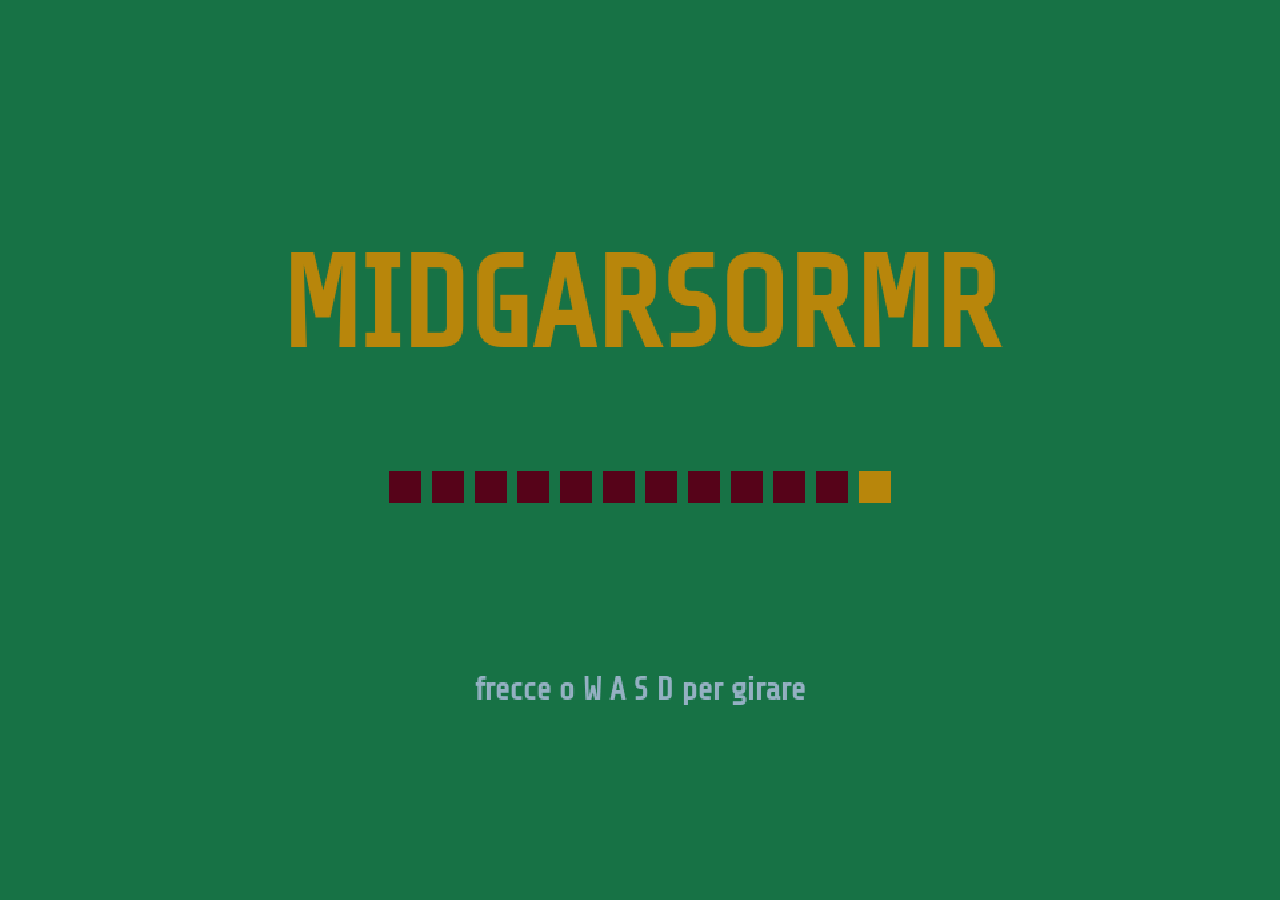
<file: Giochi/Midgarsormr.html>
<!doctype html>
<!--
╔══════════════════════════════════════════════════════════════════╗
║                                                                  ║
║   ███████╗███╗   ██╗ █████╗ ██╗  ██╗███████╗      ▄█▀▀▀▀█▄       ║
║   ██╔════╝████╗  ██║██╔══██╗██║ ██╔╝██╔════╝      ██    ▀▀       ║
║   ███████╗██╔██╗ ██║███████║█████╔╝ █████╗        ▀█▄▄▄▄▄        ║
║   ╚════██║██║╚██╗██║██╔══██║██╔═██╗ ██╔══╝            ▀▀█▄       ║
║   ███████║██║ ╚████║██║  ██║██║  ██╗███████╗      ▄▄    ██       ║
║   ╚══════╝╚═╝  ╚═══╝╚═╝  ╚═╝╚═╝  ╚═╝╚══════╝      ▀█▄▄▄▄█▀ ●     ║
║                                                                  ║
║             Programmazione I, IUDAV  //  Esercizio 2             ║
║                                                                  ║
╚══════════════════════════════════════════════════════════════════╝

  IL GIOCO   Il serpente mangia le sfere e si allunga. Se sbatte, la partita finisce.
  COMANDI    Frecce oppure W A S D per girare. INVIO per iniziare e per rigiocare.

  COME SI LAVORA
    1. Cambia un valore nella sezione "1. IMPOSTAZIONI" qui sotto.
    2. Salva con Ctrl+S (Mac: Cmd+S).
    3. In Chrome premi F5 (Mac: Cmd+R) e guarda cosa è cambiato.

  LE 10 MODIFICHE (cerca "MODIFICA 1" ... "MODIFICA 10")
     1. Il titolo                     TITOLO
     2. Il font del testo             FONT
     3. Il colore del serpente        COLORE_TESTA, COLORE_CORPO
     4. Il colore del cibo            COLORE_CIBO
     5. Il colore dello sfondo        COLORE_SFONDO
     6. La velocità                   VELOCITA
     7. La lunghezza iniziale         LUNGHEZZA_INIZIALE
     8. Quanto cresce a ogni cibo     CRESCITA
     9. I bordi                       MURI_ATTIVI (true muore, false riappare dall'altro lato)
    10. I suoni                       SUONI_ATTIVI, VOLUME, ONDA e le note SUONO_...

  BONUS   ACCELERA, NUMERO_CIBI, il game over quando il serpente si morde (TODO in hitsItself),
          un cibo d'oro che vale di più e sparisce dopo qualche secondo (fatti aiutare da Claude Code).
-->
<html lang="it">
<head>
<meta charset="utf-8">
<meta name="viewport" content="width=device-width, initial-scale=1">
<title>SNAKE</title>
<link rel="preconnect" href="https://fonts.googleapis.com">
<link rel="preconnect" href="https://fonts.gstatic.com" crossorigin>
<link href="https://fonts.googleapis.com/css2?family=Changa+One:ital@0;1&family=Share+Tech&display=swap" rel="stylesheet">
<!--
  FONT DA GOOGLE FONTS (facoltativo, serve internet)
  Scegliete il font su fonts.google.com, copiate il <link> che vi dà e incollatelo qui sotto,
  poi scrivete il nome in FONT, es. FONT = 'Press Start 2P'.
-->

<style>
  html, body { margin: 0; height: 100%; background: #0A0F0A; overflow: hidden; }
  canvas { display: block; width: 100%; height: 100%; object-fit: contain; image-rendering: pixelated; outline: none; cursor: pointer; }
</style>
</head>
<body>
<canvas id="screen" tabindex="0"></canvas>
<script>

// ╔══════════════════════════════════════════════════════════════════╗
// ║                                                                  ║
// ║   ███████╗███╗   ██╗ █████╗ ██╗  ██╗███████╗      ▄█▀▀▀▀█▄       ║
// ║   ██╔════╝████╗  ██║██╔══██╗██║ ██╔╝██╔════╝      ██    ▀▀       ║
// ║   ███████╗██╔██╗ ██║███████║█████╔╝ █████╗        ▀█▄▄▄▄▄        ║
// ║   ╚════██║██║╚██╗██║██╔══██║██╔═██╗ ██╔══╝            ▀▀█▄       ║
// ║   ███████║██║ ╚████║██║  ██║██║  ██╗███████╗      ▄▄    ██       ║
// ║   ╚══════╝╚═╝  ╚═══╝╚═╝  ╚═╝╚═╝  ╚═╝╚══════╝      ▀█▄▄▄▄█▀ ●     ║
// ║                                                                  ║
// ║             Programmazione I, IUDAV  //  Esercizio 2             ║
// ║                                                                  ║
// ╚══════════════════════════════════════════════════════════════════╝

// ╔══════════════════════════════════════════════════════════════════╗
// ║                                                                  ║
// ║   1. IMPOSTAZIONI: QUI POTETE CAMBIARE TUTTO                     ║
// ║   Cambia un valore, salva (Ctrl+S), ricarica Chrome (F5).        ║
// ║                                                                  ║
// ╚══════════════════════════════════════════════════════════════════╝

var TITOLO = 'MIDGARSORMR'            // MODIFICA 1   il titolo (menu e scheda del browser)
//   Anche in ASCII art: generala su https://patorjk.com/software/taag/ e incollala così:
//   var TITOLO = String.raw`
//    ____  _   _    _    _  __ _____
//   / ___|| \ | |  / \  | |/ /| ____|
//   \___ \|  \| | / _ \ | ' / |  _|
//    ___) | |\  |/ ___ \| . \ | |___
//   |____/|_| \_/_/   \_\_|\_\|_____|
//   `

var FONT = 'Share Tech'          // MODIFICA 2   il font dei testi. Senza internet funzionano:
                                //              'monospace' 'Courier New' 'Arial' 'Georgia'
                                //              'Impact' 'Comic Sans MS' 'Trebuchet MS' 'Verdana'

// I COLORI si scrivono in tre modi:
//   2            un numero da 0 a 15: un colore della tavolozza (GREEN qui sotto)
//   '#ff4400'    un colore esadecimale, tra apici
//   'gold'       un nome inglese, tra apici: 'red' 'gold' 'hotpink' 'white' 'orange' ...
var COLORE_TESTA = '#B8860B' 	           // MODIFICA 3   la testa del serpente
var COLORE_CORPO = '#560319'            // MODIFICA 3   il corpo del serpente
var COLORE_CIBO = '#6700B3'            // MODIFICA 4   il cibo
var COLORE_SFONDO = '#177245'           // MODIFICA 5   lo sfondo
var GREEN = false                //              tavolozza: true = verde del corso, false = colorata (TIC-80)

var VELOCITA = 10                // MODIFICA 6   quante caselle fa il serpente in un secondo
var LUNGHEZZA_INIZIALE = 2      // MODIFICA 7   quanti pezzi ha all'inizio
var CRESCITA = 1                // MODIFICA 8   quanti pezzi si aggiungono a ogni cibo
var MURI_ATTIVI = false         // MODIFICA 9   true = i bordi uccidono, false = riappare dal lato opposto

// I SUONI: le note si scrivono come 'C-5' (do), 'D-5' (re), 'E-5' (mi) ... il numero è l'ottava
var SUONI_ATTIVI = true         // MODIFICA 10  true = suoni accesi, false = spenti
var VOLUME = 0.5                // MODIFICA 10  da 0 (muto) a 1 (massimo)
var ONDA = 'triangle'             // MODIFICA 10  il timbro: 'square' (8 bit), 'triangle', 'sawtooth', 'sine'
var SUONO_START = ['C-5', 'E-5', 'G-5', 'C-6', 'E-6', 'G-6', 'C-7']       // MODIFICA 10  la melodia di inizio partita
var SUONO_CIBO = ['E-5', 'B-5']                               // MODIFICA 10  il cibo: sale di mezzo tono a ogni boccone
var SUONO_GIRA = ['G-3']                               // MODIFICA 10  il tic quando il serpente gira
var SUONO_GAMEOVER = ['G-4', 'E-4', 'C-4', 'G-3']    // MODIFICA 10  la melodia del game over (scende)
var SUONO_RECORD = ['C-5', 'C-5', 'C-5', 'C-5', '---', '---', 'G#4', '---', 'A#4', '---', 'C-5', '---', '---', 'A#4', 'C-5', '---', '---', '---']      // MODIFICA 10  la melodia del nuovo record

// Per i BONUS e per chi vuole provare
var ACCELERA = 0.2                // BONUS  caselle al secondo in più dopo ogni cibo (0 = sempre uguale)
var NUMERO_CIBI = 1            // BONUS  quanti cibi ci sono sullo schermo insieme
var PUNTI_CIBO = 100             //        quanti punti vale un cibo
var DIMENSIONE_CELLA = 8        //        quanti pixel è grande una casella (prova 4, 6, 10, 12)
var COLORE_BORDO = 'white'            //        il bordo del campo
var COLORE_TESTO = 'white'           //        le scritte

// I tasti, con i codici di TIC-80: frecce 58 59 60 61, W 23, A 1, S 19, D 4, invio 50, spazio 48
var TASTI_SU = [58, 23]
var TASTI_GIU = [59, 19]
var TASTI_SINISTRA = [60, 1]
var TASTI_DESTRA = [61, 4]
var TASTI_START = [50, 48]


// ╔══════════════════════════════════════════════════════════════════╗
// ║                                                                  ║
// ║   2. IL GIOCO: LEGGETE, CAMBIATE SOLO SE SAPETE COSA FATE        ║
// ║   Le regole, il disegno e il game loop di Snake.                 ║
// ║                                                                  ║
// ╚══════════════════════════════════════════════════════════════════╝

// ------------------------------------------------------------
// IL CAMPO: una griglia di caselle. In alto resta una riga per titolo e punti.
// ------------------------------------------------------------

var HUD = 7                                                     // pixel in alto per le scritte
var COLONNE = Math.floor(240 / DIMENSIONE_CELLA)                // caselle in orizzontale
var RIGHE = Math.floor((136 - HUD) / DIMENSIONE_CELLA)          // caselle in verticale
var CAMPO_X = Math.floor((240 - COLONNE * DIMENSIONE_CELLA) / 2)           // dove inizia il campo
var CAMPO_Y = HUD + Math.floor((136 - HUD - RIGHE * DIMENSIONE_CELLA) / 2)

// ------------------------------------------------------------
// LE VARIABILI DELLA PARTITA
// Il serpente è una lista di pezzi: snake[0] è la testa, l'ultimo è la coda.
// Ogni pezzo è un oggetto con la sua casella: { x: colonna, y: riga }
// ------------------------------------------------------------

var snake = []
var direction = { x: 1, y: 0 }       // dove va adesso: x = 1 destra, x = -1 sinistra, y = 1 giù, y = -1 su
var nextDirection = { x: 1, y: 0 }   // dove andrà alla prossima mossa (l'ultimo tasto premuto)
var foods = []                       // i cibi sullo schermo
var growLeft = 0                     // quanti pezzi deve ancora aggiungere
var speed = VELOCITA                 // la velocità di questa partita (cresce con ACCELERA)
var moveTimer = 0                   // conta il tempo fino alla prossima mossa
var score = 0
var eaten = 0                        // quanti cibi ha mangiato in questa partita
var bestScore = 300                    // il record della sessione (si azzera chiudendo la pagina)
var gameState = 'menu'               // la macchina a stati: 'menu', 'play', 'gameover'

function isArt() { return TITOLO.indexOf('\n') >= 0 }          // true se il titolo è ASCII art
document.title = isArt() ? 'SNAKE' : TITOLO

function anyKey(list, pressedNow) {  // true se uno dei tasti della lista è premuto
  for (var i = 0; i < list.length; i++) {
    if (pressedNow ? keyp(list[i]) : key(list[i])) return true
  }
  return false
}

// true se la casella x, y è occupata dal serpente
function onSnake(x, y) {
  for (var i = 0; i < snake.length; i++) {
    if (snake[i].x === x && snake[i].y === y) return true
  }
  return false
}

// Mette un cibo in una casella libera scelta a caso
function placeFood(food) {
  for (var tries = 0; tries < 500; tries++) {
    food.x = Math.floor(Math.random() * COLONNE)
    food.y = Math.floor(Math.random() * RIGHE)
    if (!onSnake(food.x, food.y)) return
  }
}

function startGame() {
  snake = []
  var startX = Math.floor(COLONNE / 2), startY = Math.floor(RIGHE / 2)
  for (var i = 0; i < Math.max(1, LUNGHEZZA_INIZIALE); i++) {
    snake.push({ x: (startX - i + COLONNE) % COLONNE, y: startY })   // i pezzi in fila, verso sinistra
  }
  direction = { x: 1, y: 0 }
  nextDirection = { x: 1, y: 0 }
  growLeft = 0
  speed = VELOCITA
  moveTimer = 0
  score = 0
  eaten = 0
  foods = []
  for (var f = 0; f < Math.max(1, NUMERO_CIBI); f++) {
    var food = { x: 0, y: 0 }
    placeFood(food)
    foods.push(food)
  }
  gameState = 'play'
  melody(SUONO_START, ONDA, 6)
}

function gameOver() {
  gameState = 'gameover'
  tone('noise', 'C-3', null, 12, 0.6)                 // il colpo
  melody(SUONO_GAMEOVER, ONDA, 9, 4)                  // la melodia che scende
  if (score > bestScore) {
    if (bestScore > 0 || score > 0) melody(SUONO_RECORD, ONDA, 6, 4 + SUONO_GAMEOVER.length * 9 + 6)   // nuovo record!
    bestScore = score
  }
}

// ------------------------------------------------------------
// LE REGOLE
// ------------------------------------------------------------

// Il serpente mangia? Si guarda se la testa è sopra uno dei cibi.
function eat() {
  var head = snake[0]
  for (var i = 0; i < foods.length; i++) {
    var food = foods[i]
    if (head.x === food.x && head.y === food.y) {
      growLeft = growLeft + CRESCITA      // si allungherà di CRESCITA pezzi
      score = score + PUNTI_CIBO          // i punti salgono
      speed = speed + ACCELERA            // BONUS: un po' più veloce
      eaten++
      placeFood(food)                     // il cibo si sposta in un'altra casella
      var note = noteNumber(SUONO_CIBO) + Math.min(eaten - 1, 24)      // più mangi, più la nota sale
      tone(ONDA, note, note + 12, 5)
      tone(ONDA, note + 7, note + 19, 5, 0.7, 4)
    }
  }
}

// La testa nuova finisce sopra il corpo? (il serpente si morde)
function hitsItself(x, y) {
  // BONUS (TODO): restituisci true se la casella x, y è occupata dal serpente.
  // C'è già una funzione che lo fa: guarda onSnake() qui sopra.
  // Poi la partita finisce da sola: ci pensa moveSnake().
  return false
}

// Una mossa: la testa avanza di una casella, la coda la segue
function moveSnake() {
  // la direzione nuova vale solo se non torna indietro (non ci si può girare su sé stessi)
  var turnsBack = nextDirection.x === -direction.x && nextDirection.y === -direction.y
  if (!turnsBack && (nextDirection.x !== direction.x || nextDirection.y !== direction.y)) {
    direction = nextDirection
    tone(ONDA, SUONO_GIRA, null, 1, 0.15)             // il tic della curva, piano
  }
  var head = snake[0]
  var newX = head.x + direction.x
  var newY = head.y + direction.y

  // fuori dal campo?
  var outside = newX < 0 || newX >= COLONNE || newY < 0 || newY >= RIGHE
  if (outside) {
    if (MURI_ATTIVI) { gameOver(); return }
    // senza muri riappare dal lato opposto: il % è il resto della divisione
    newX = (newX + COLONNE) % COLONNE
    newY = (newY + RIGHE) % RIGHE
  }

  if (hitsItself(newX, newY)) { gameOver(); return }

  snake.unshift({ x: newX, y: newY })        // un pezzo nuovo davanti...
  if (growLeft > 0) growLeft--               // ...e se deve crescere la coda resta dov'è
  else snake.pop()                           // ...altrimenti l'ultimo pezzo sparisce
  eat()
}

function readKeys() {
  if (anyKey(TASTI_SU)) nextDirection = { x: 0, y: -1 }
  if (anyKey(TASTI_GIU)) nextDirection = { x: 0, y: 1 }
  if (anyKey(TASTI_SINISTRA)) nextDirection = { x: -1, y: 0 }
  if (anyKey(TASTI_DESTRA)) nextDirection = { x: 1, y: 0 }
}

// ------------------------------------------------------------
// DISEGNARE: lo schermo si ridisegna da zero a ogni fotogramma
// ------------------------------------------------------------

function drawCell(x, y, color, inset) {
  rect(CAMPO_X + x * DIMENSIONE_CELLA + inset, CAMPO_Y + y * DIMENSIONE_CELLA + inset,
    DIMENSIONE_CELLA - inset * 2, DIMENSIONE_CELLA - inset * 2, color)
}

function drawField() {
  cls(COLORE_SFONDO)
  if (MURI_ATTIVI) rectb(CAMPO_X - 1, CAMPO_Y - 1, COLONNE * DIMENSIONE_CELLA + 2, RIGHE * DIMENSIONE_CELLA + 2, COLORE_BORDO)
  else {                                   // senza muri il bordo è tratteggiato: si può passare
    for (var x = 0; x < COLONNE * DIMENSIONE_CELLA; x += 4) { pix(CAMPO_X + x, CAMPO_Y - 1, COLORE_BORDO); pix(CAMPO_X + x, CAMPO_Y + RIGHE * DIMENSIONE_CELLA, COLORE_BORDO) }
    for (var y = 0; y < RIGHE * DIMENSIONE_CELLA; y += 4) { pix(CAMPO_X - 1, CAMPO_Y + y, COLORE_BORDO); pix(CAMPO_X + COLONNE * DIMENSIONE_CELLA, CAMPO_Y + y, COLORE_BORDO) }
  }
  for (var f = 0; f < foods.length; f++) {
    var r = Math.max(1, Math.floor(DIMENSIONE_CELLA / 2) - 1)
    circ(CAMPO_X + foods[f].x * DIMENSIONE_CELLA + DIMENSIONE_CELLA / 2 - 0.5, CAMPO_Y + foods[f].y * DIMENSIONE_CELLA + DIMENSIONE_CELLA / 2 - 0.5, r, COLORE_CIBO)
  }
  for (var i = snake.length - 1; i >= 0; i--) {
    drawCell(snake[i].x, snake[i].y, i === 0 ? COLORE_TESTA : COLORE_CORPO, DIMENSIONE_CELLA >= 6 ? 1 : 0)
  }
  if (!isArt()) print(TITOLO, 2, 1, COLORE_TESTO)
  var text = 'PUNTI ' + score + '   RECORD ' + bestScore
  print(text, 238 - textWidth(text), 1, COLORE_TESTO)
}

function printCentered(text, y, color, scale) {
  print(text, (240 - textWidth(text, scale)) / 2, y, color, scale)
}

function drawMenu() {
  cls(COLORE_SFONDO)
  if (isArt()) printArt(TITOLO, 44, COLORE_TESTA)
  else printCentered(TITOLO, 30, COLORE_TESTA, 4)
  for (var i = 0; i < 12; i++) rect(73 + i * 8, 72, 6, 6, i === 11 ? COLORE_TESTA : COLORE_CORPO)   // un serpente di esempio
  if (time() % 1000 < 650) printCentered('premi INVIO per giocare', 96, COLORE_TESTO)
  printCentered('frecce o W A S D per girare', 110, 13)
}

function drawGameOver() {
  drawField()
  rect(50, 40, 140, 56, COLORE_SFONDO)
  rectb(50, 40, 140, 56, COLORE_TESTA)
  printCentered('GAME OVER', 46, COLORE_TESTA, 2)
  printCentered('punti ' + score + '    record ' + bestScore, 66, COLORE_TESTO)
  printCentered('INVIO per rigiocare', 80, 13)
}

// ------------------------------------------------------------
// IL GAME LOOP: TIC() viene chiamata 60 volte al secondo
// ------------------------------------------------------------

function TIC() {
  if (gameState === 'menu') {
    drawMenu()
    if (anyKey(TASTI_START, true)) startGame()
    return
  }
  if (gameState === 'gameover') {
    drawGameOver()
    if (anyKey(TASTI_START, true)) startGame()
    return
  }
  readKeys()
  moveTimer += speed / 60                  // speed caselle al secondo, 60 fotogrammi al secondo
  while (moveTimer >= 1 && gameState === 'play') {
    moveTimer -= 1
    moveSnake()
  }
  drawField()
}









































// ╔══════════════════════════════════════════════════════════════════╗
// ║                                                                  ║
// ║                ███████╗████████╗ ██████╗ ██████╗                 ║
// ║                ██╔════╝╚══██╔══╝██╔═══██╗██╔══██╗                ║
// ║                ███████╗   ██║   ██║   ██║██████╔╝                ║
// ║                ╚════██║   ██║   ██║   ██║██╔═══╝                 ║
// ║                ███████║   ██║   ╚██████╔╝██║                     ║
// ║                ╚══════╝   ╚═╝    ╚═════╝ ╚═╝                     ║
// ║                                                                  ║
// ║                  DA QUI IN GIÙ NON SI MODIFICA                   ║
// ║                 3. MOTORE DEL GIOCO: NON TOCCARE                 ║
// ║                                                                  ║
// ║    Un piccolo TIC-80 fatto in casa: schermo 240x136 disegnato    ║
// ║    4 volte più grande, colori, testi, tasti, suoni e il ciclo    ║
// ║              che chiama TIC() 60 volte al secondo.               ║
// ║                                                                  ║
// ╚══════════════════════════════════════════════════════════════════╝
//
// Cosa offre al gioco:
//   cls(colore)  pix(x, y, colore)  rect(x, y, w, h, colore)  rectb(...)  circ(x, y, raggio, colore)
//   print(testo, x, y, colore, grandezza)  textWidth(testo, grandezza)  printArt(testo, yCentro, colore)
//   key(codice)  keyp(codice)  time()
//   tone(onda, nota, notaFinale, fotogrammi, volume, ritardo)  melody(note, onda, fotogrammiPerNota, ritardo)

var PAL_VERDE = ['#0A0F0A', '#0E3B1F', '#00FF66', '#7DFFB0', '#D8FFE6', '#00B847', '#008A3A', '#0F5C2E', '#123A22', '#1F7A44', '#B8FFD2', '#5CE69A', '#E8FFF0', '#9DC9A4', '#3E5744', '#1E2A22']
var PAL_TIC80 = ['#1a1c2c', '#5d275d', '#b13e53', '#ef7d57', '#ffcd75', '#a7f070', '#38b764', '#257179', '#29366f', '#3b5dc9', '#41a6f6', '#73eff7', '#f4f4f4', '#94b0c2', '#566c86', '#333c57']
var PAL = GREEN ? PAL_VERDE : PAL_TIC80

var S = 4, W = 240, H = 136
var cv = document.getElementById('screen'), g = cv.getContext('2d')
cv.width = W * S; cv.height = H * S

function col(c) {
  if (typeof c === 'string') return c                        // '#ff4400' oppure 'gold'
  return PAL[((c | 0) % 16 + 16) % 16]                        // un numero: la posizione nella tavolozza
}
function cls(c) { if (c == null) c = 0; g.fillStyle = col(c); g.fillRect(0, 0, cv.width, cv.height); document.body.style.background = col(c) }
function pix(x, y, c) { g.fillStyle = col(c); g.fillRect(Math.round(x) * S, Math.round(y) * S, S, S) }
function rect(x, y, w, h, c) { g.fillStyle = col(c); g.fillRect(Math.round(x) * S, Math.round(y) * S, Math.round(w) * S, Math.round(h) * S) }
function rectb(x, y, w, h, c) { rect(x, y, w, 1, c); rect(x, y + h - 1, w, 1, c); rect(x, y, 1, h, c); rect(x + w - 1, y, 1, h, c) }
function circ(x, y, r, c) {
  g.fillStyle = col(c)
  for (var dy = -r; dy <= r; dy++) { var w = Math.floor(Math.sqrt(r * r - dy * dy + r * 0.8)); g.fillRect((Math.round(x) - w) * S, (Math.round(y) + dy) * S, (w * 2 + 1) * S, S) }
}
var T0 = performance.now()
function time() { return performance.now() - T0 }

// ---------- i testi ----------
function fontFamily() {
  var f = (typeof FONT === 'string' && FONT) ? FONT : 'monospace'
  if (f === 'monospace' || f === 'serif' || f === 'sans-serif') return f
  return '"' + f + '", monospace'
}
function print(text, x, y, c, scale) {
  text = String(text); scale = scale || 1
  g.font = 'bold ' + (6 * scale * S) + 'px ' + fontFamily()
  var w = Math.ceil(g.measureText(text).width / S)
  g.fillStyle = col(c == null ? 12 : c); g.textBaseline = 'top'
  g.fillText(text, Math.round(x * S), Math.round(y * S))
  return w
}
function textWidth(text, scale) {
  g.font = 'bold ' + (6 * (scale || 1) * S) + 'px ' + fontFamily()
  return Math.ceil(g.measureText(String(text)).width / S)
}
function printArt(text, centerY, c) {   // ogni carattere in una casella fissa, con un font monospace
  var lines = String(text).split('\n')
  while (lines.length && !lines[0].trim()) lines.shift()
  while (lines.length && !lines[lines.length - 1].trim()) lines.pop()
  var longest = 1
  for (var i = 0; i < lines.length; i++) longest = Math.max(longest, lines[i].replace(/\s+$/, '').length)
  var cw = Math.min(5, 228 / longest), ch = cw * 1.6
  var x0 = (240 - longest * cw) / 2, y0 = centerY - lines.length * ch / 2
  g.font = 'bold ' + (ch * S) + 'px Menlo, Consolas, "Courier New", monospace'
  g.fillStyle = col(c == null ? 12 : c); g.textBaseline = 'top'
  for (var r = 0; r < lines.length; r++) {
    for (var k = 0; k < lines[r].length; k++) {
      if (lines[r][k] !== ' ') g.fillText(lines[r][k], (x0 + k * cw) * S, (y0 + r * ch) * S)
    }
  }
}

// ---------- i tasti (codici TIC-80: A..Z = 1..26, spazio 48, invio 50, frecce 58 59 60 61) ----------
var CODE = {}
for (var ci = 0; ci < 26; ci++) CODE['Key' + String.fromCharCode(65 + ci)] = ci + 1
for (var cd = 0; cd < 10; cd++) CODE['Digit' + cd] = 27 + cd
CODE.Space = 48; CODE.Enter = 50; CODE.NumpadEnter = 50; CODE.ArrowUp = 58; CODE.ArrowDown = 59; CODE.ArrowLeft = 60; CODE.ArrowRight = 61
var held = {}, fresh = {}
function key(k) { return !!held[k] }
function keyp(k) { return !!fresh[k] }
addEventListener('keydown', function (e) { unlockAudio(); var k = CODE[e.code]; if (k == null) return; e.preventDefault(); if (!held[k]) fresh[k] = true; held[k] = true })
addEventListener('keyup', function (e) { var k = CODE[e.code]; if (k != null) held[k] = false })
addEventListener('blur', function () { held = {} })
addEventListener('pointerdown', function () { cv.focus(); unlockAudio() })

// ---------- i suoni: onde 8 bit con Web Audio ----------
// Il browser accende l'audio solo dopo il primo tasto o clic: ci pensa unlockAudio().
var ac = null
function unlockAudio() {
  try {
    if (!ac) ac = new (window.AudioContext || window.webkitAudioContext)()
    if (ac.state === 'suspended') ac.resume()
  } catch (e) {}
}
var NOTES = { C: 0, 'C#': 1, D: 2, 'D#': 3, E: 4, F: 5, 'F#': 6, G: 7, 'G#': 8, A: 9, 'A#': 10, B: 11 }
function noteNumber(n) {   // 'C-5' diventa un numero (69 = A-4 = 440 Hz); un numero resta un numero
  if (typeof n === 'number') return n
  var m = /^([A-G]#?)-?(\d)$/.exec(String(n).toUpperCase())
  return m ? NOTES[m[1]] + 12 * (+m[2] + 1) : 60
}
function noteFreq(n) { return 440 * Math.pow(2, (noteNumber(n) - 69) / 12) }
function soundOn() { return !!ac && SUONI_ATTIVI !== false }
function tone(wave, note, endNote, frames, volume, delayFrames) {
  if (!soundOn()) return
  var t = ac.currentTime + (delayFrames || 0) / 60, d = Math.max(0.02, (frames || 8) / 60)
  var v = 0.25 * Math.max(0, Math.min(1, VOLUME)) * (volume == null ? 1 : volume)
  if (v <= 0) return
  var gain = ac.createGain()
  gain.gain.setValueAtTime(v, t); gain.gain.setValueAtTime(v, t + d * 0.6); gain.gain.exponentialRampToValueAtTime(0.0005, t + d)
  gain.connect(ac.destination)
  if (wave === 'noise') {
    var buf = ac.createBuffer(1, Math.ceil(ac.sampleRate * d), ac.sampleRate), data = buf.getChannelData(0)
    for (var i = 0; i < data.length; i++) data[i] = Math.random() * 2 - 1
    var src = ac.createBufferSource(); src.buffer = buf; src.connect(gain); src.start(t)
    return
  }
  var o = ac.createOscillator()
  o.type = wave || 'square'
  o.frequency.setValueAtTime(noteFreq(note), t)
  if (endNote != null) o.frequency.exponentialRampToValueAtTime(noteFreq(endNote), t + d)
  o.connect(gain); o.start(t); o.stop(t + d + 0.02)
}
function melody(notes, wave, framesEach, delayFrames) {
  framesEach = framesEach || 6
  for (var i = 0; i < notes.length; i++) tone(wave, notes[i], null, framesEach, 1, (delayFrames || 0) + i * framesEach)
}

// ---------- il ciclo: chiama TIC() 60 volte al secondo ----------
var acc = 0, last = 0
function loop(t) {
  acc += Math.min(100, last ? t - last : 16.7); last = t
  while (acc >= 1000 / 60) { TIC(); fresh = {}; acc -= 1000 / 60 }
  requestAnimationFrame(loop)
}
// parte dopo aver aspettato il font scelto in FONT (al massimo 3 secondi)
cv.focus()
var fontWait = new Promise(function (done) { setTimeout(done, 3000) })
try { fontWait = Promise.race([document.fonts.load('bold 24px ' + fontFamily()), fontWait]) } catch (e) {}
fontWait.then(function () { requestAnimationFrame(loop) }, function () { requestAnimationFrame(loop) })
</script>
</body>
</html>
</file>
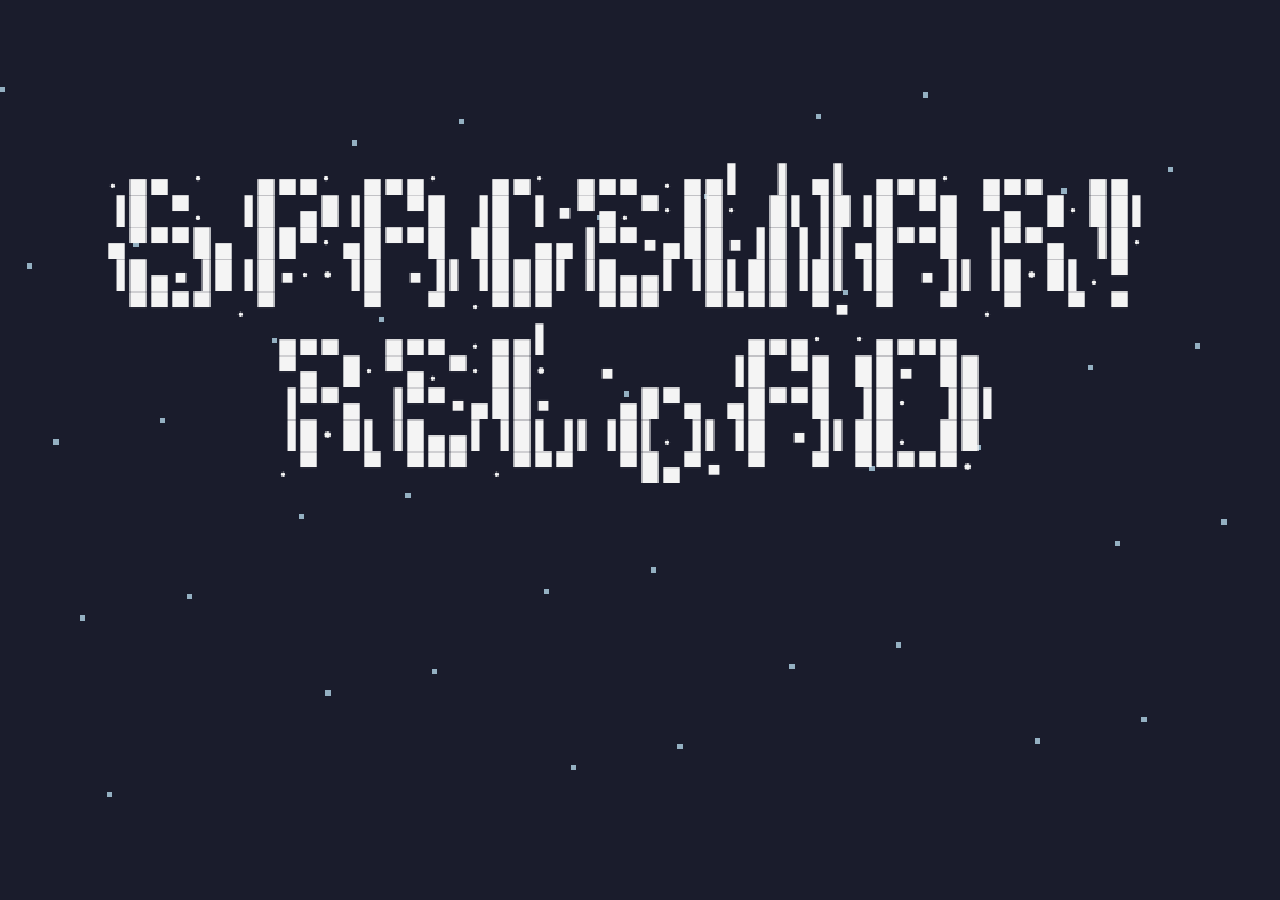
<file: Giochi/Spacewar! Reload.html>
<!doctype html>
<!--
  SPACEWAR! DA SISTEMARE
  Programmazione I, IUDAV, Corso Game 2026/27. Il gioco della settimana, da portare il 27/10.

  COS'E'
  Spacewar! (MIT, 1962) e' uno dei primi videogiochi fatti con un vero programma:
  due astronavi si sfidano intorno a una stella. Qui e' rifatto in JavaScript e gira nel browser.
  Questa versione si muove ma non funziona ancora: le navi non sparano e nessuno fa punti.

  COME SI GIOCA
  Doppio clic su questo file: si apre in Chrome. Premete 1 per due giocatori, 2 contro il computer.
  Nave ROSSA: A e D girano, W spinge, S frena, Q spara.
  Nave BLU: frecce sinistra e destra girano, su spinge, giu' frena, spazio spara.

  COME SI MODIFICA
  1. Aprite la cartella in Visual Studio Code e aprite questo file.
  2. Il codice del gioco e' nel blocco <script id="cart">, piu' in basso. Il MOTORE in alto non si tocca.
  3. Cambiate il codice, salvate (Ctrl+S, Cmd+S su Mac) e ricaricate Chrome (F5, Cmd+R su Mac).

  COSA FARE, IN ORDINE (cercate "TODO" con Ctrl+F)
  TODO 1  fire()     le navi devono sparare
  TODO 2  onHit()    un colpo deve dare un punto
  TODO 3  explode()  la nave colpita deve esplodere
  Poi le righe con "MODIFICA": velocita', colori, tasti.
  BONUS   gravity()  la stella al centro attira le navi

  COLORI
  Un colore si scrive in tre modi: un numero da 0 a 15 (la posizione nella lista PAL, nel MOTORE),
  un codice esadecimale tra apici come '#ff4400', oppure un nome inglese tra apici come 'gold' o 'hotpink'.
  const GREEN = true usa i colori verdi del corso, false i colori classici.

  La soluzione e' in esercizio-spacewar-completo.html: guardatela solo dopo averci provato.
-->
<html lang="it">
<head>
<meta charset="utf-8">
<meta name="viewport" content="width=device-width, initial-scale=1">
<title>Spacewar!</title>
<link rel="preconnect" href="https://fonts.googleapis.com">
<link rel="preconnect" href="https://fonts.gstatic.com" crossorigin>
<link href="https://fonts.googleapis.com/css2?family=Audiowide&display=swap" rel="stylesheet">
<style>
@font-face { font-family: 'JetBrains Mono'; font-style: normal; font-weight: 600; font-display: block; src: url([data-uri]) format('woff2'); }
@font-face { font-family: 'JetBrains Mono'; font-style: normal; font-weight: 700; font-display: block; src: url([data-uri]) format('woff2'); }
@font-face { font-family: 'VT323'; font-style: normal; font-weight: 400; font-display: block; src: url([data-uri]) format('woff2'); }
</style>
<style>
  html, body { margin: 0; height: 100%; background: #1a1c2c; overflow: hidden; }
  canvas { display: block; width: 100%; height: 100%; object-fit: contain; image-rendering: pixelated; outline: none; cursor: pointer; }
</style>
</head>
<body>
<canvas id="screen" tabindex="0"></canvas>
<script>
// ============================================================
// MOTORE: NON MODIFICARE
// Queste funzioni imitano la console TIC-80 (cls, pix, circ, tri, print, key, sfx, time)
// cosi' il gioco gira direttamente nel browser. I colori si cambiano piu' sotto, in PAL.
// ============================================================
const GREEN = false
const S = 4, W = 240, H = GREEN ? Math.max(136, Math.min(420, Math.round(240 * innerHeight / Math.max(1, innerWidth)))) : 136
const cv = document.getElementById('screen'), g = cv.getContext('2d')
cv.width = W * S; cv.height = H * S
const PAL = GREEN
  ? ['#0A0F0A', '#0E3B1F', '#6F00FF', '#7DFFB0', '#D8FFE6', '#00B847', '#008A3A', '#0F5C2E', '#123A22', '#1F7A44', '#B8FFD2', '#5CE69A', '#E8FFF0', '#9DC9A4', '#3E5744', '#1E2A22']
  : ['#1a1c2c', '#5d275d', '#b13e53', '#ef7d57', '#ffcd75', '#a7f070', '#38b764', '#257179', '#29366f', '#3b5dc9', '#41a6f6', '#73eff7', '#f4f4f4', '#94b0c2', '#566c86', '#333c57']
if (GREEN) document.body.style.background = PAL[0]
const col = (c) => typeof c === 'string' ? c : PAL[((c | 0) % 16 + 16) % 16]   // un numero 0..15 dalla lista PAL, oppure un colore scritto: '#ff4400' o 'gold'
const dot = (x, y) => g.fillRect(Math.round(x) * S, Math.round(y) * S, S, S)

function cls(c = 0) { g.fillStyle = col(c); g.fillRect(0, 0, cv.width, cv.height) }
function pix(x, y, c) { g.fillStyle = col(c); dot(x, y) }
const T0 = performance.now()
function time() { return performance.now() - T0 }   // milliseconds since the start, like TIC-80
function circ(x, y, r, c) {
  g.fillStyle = col(c); r = Math.round(r)
  for (let dy = -r; dy <= r; dy++) { const w = Math.floor(Math.sqrt(r * r - dy * dy + r * 0.8)); g.fillRect((Math.round(x) - w) * S, (Math.round(y) + dy) * S, (w * 2 + 1) * S, S) }
}
function circb(x, y, r, c) { ellib(x, y, r, r, c) }
function ellib(x, y, a, b, c) {
  g.fillStyle = col(c)
  const n = Math.max(24, Math.ceil((a + b) * 4))
  for (let i = 0; i < n; i++) { const t = (i / n) * Math.PI * 2; dot(x + Math.cos(t) * a, y + Math.sin(t) * b) }
}
function tri(x1, y1, x2, y2, x3, y3, c) {
  g.fillStyle = col(c); g.beginPath(); g.moveTo(x1 * S, y1 * S); g.lineTo(x2 * S, y2 * S); g.lineTo(x3 * S, y3 * S); g.closePath(); g.fill()
}
function print(text, x = 0, y = 0, c = 15, fixed = false, scale = 1, small = false) {
  text = String(text)
  if (GREEN && text === 'SPACEWAR!' && scale > 1) {   // the title as the figlet "slant" logo, one monospace character per 3x6 cell
    const ART = ["   _____ ____  ___   _____________       _____    ____  __", "  / ___// __ \\/   | / ____/ ____/ |     / /   |  / __ \\/ /", "  \\__ \\/ /_/ / /| |/ /   / __/  | | /| / / /| | / /_/ / / ", " ___/ / ____/ ___ / /___/ /___  | |/ |/ / ___ |/ _, _/_/  ", "/____/_/   /_/  |_\\____/_____/  |__/|__/_/  |_/_/ |_(_)   ", "                                                          "], cw = 3.2, chh = 6
    // measure only the inked columns, so the centred logo is centred for real (the art has blank margins)
    const lead = Math.min(...ART.filter((l) => l.trim()).map((l) => l.search(/\S/))), end = Math.max(...ART.map((l) => l.trimEnd().length))
    const w = Math.ceil((end - lead) * cw)
    if (y < 0 || y > H) return w
    g.fillStyle = col(c); g.textBaseline = 'top'; g.font = `700 ${chh * S}px "Audiowide", monospace`
    ART.forEach((line, r) => [...line].forEach((ch, i) => { if (ch !== ' ') g.fillText(ch, (x + (i - lead) * cw) * S, (y - 6 + r * chh) * S) }))
    return w
  }
  if (GREEN && fixed && small) {   // the ASCII art title: one character per 4x6 cell, like TIC-80's small fixed font
    const w = text.length * 4
    if (y < 0 || y > H) return w
    g.fillStyle = col(c); g.textBaseline = 'top'; g.font = `700 ${6 * S}px "Audiowide", monospace`
    for (let i = 0; i < text.length; i++) if (text[i] !== ' ') g.fillText(text[i], (x + i * 4) * S, y * S)
    return w
  }
  if (GREEN) {   // the deck fonts: VT323 for the big title, JetBrains Mono for the rest
    g.font = scale > 1 ? `${11 * scale * S}px Audiowide, monospace` : `600 ${(small ? 5 : 6) * S}px "Audiowide", monospace`
    const w = Math.ceil(g.measureText(text).width / S)
    if (y < 0 || y > H) return w
    g.fillStyle = col(c); g.textBaseline = 'top'; g.fillText(text, x * S, (y - (scale > 1 ? 4 : 0)) * S)
    return w
  }
  const cw = (small ? 4 : 6) * scale, w = text.length * cw
  if (y < 0 || y > H) return w   // TIC carts measure text by printing it off screen
  g.fillStyle = col(c); g.textBaseline = 'top'
  g.font = `bold ${(small ? 5 : 7) * scale * S}px "Audiowide", monospace`
  for (let i = 0; i < text.length; i++) g.fillText(text[i], (x + i * cw) * S, y * S)
  return w
}

// TIC-80 key codes: A..Z = 1..26, 0..9 = 27..36, space 48, return 50, up 58, down 59, left 60, right 61
const CODE = {}
for (let i = 0; i < 26; i++) CODE['Key' + String.fromCharCode(65 + i)] = i + 1
for (let i = 0; i < 10; i++) { CODE['Digit' + i] = 27 + i; CODE['Numpad' + i] = 27 + i }
Object.assign(CODE, { Space: 48, Enter: 50, NumpadEnter: 50, ArrowUp: 58, ArrowDown: 59, ArrowLeft: 60, ArrowRight: 61 })
const held = new Set(), fresh = new Set()
function key(k) { return held.has(k) }
function keyp(k) { return fresh.has(k) }
addEventListener('keydown', (e) => { const k = CODE[e.code]; if (k == null) return; e.preventDefault(); if (!held.has(k)) fresh.add(k); held.add(k); audio() })
addEventListener('keyup', (e) => { const k = CODE[e.code]; if (k != null) held.delete(k) })
addEventListener('blur', () => held.clear())
cv.addEventListener('pointerdown', () => { cv.focus(); audio() })

// sfx(id, note, frames, channel, volume): short Web Audio blips standing in for the cart's sound effects
let ac = null
function audio() { if (!ac) { try { ac = new AudioContext() } catch (e) {} } }
const NOTES = { C: 0, 'C#': 1, D: 2, 'D#': 3, E: 4, F: 5, 'F#': 6, G: 7, 'G#': 8, A: 9, 'A#': 10, B: 11 }
const freq = (n) => { if (typeof n === 'number') return 440 * Math.pow(2, (n - 57) / 12); const m = /^([A-G]#?)-?(\d)$/.exec(String(n)); return m ? 440 * Math.pow(2, (NOTES[m[1]] + 12 * (+m[2] + 1) - 69) / 12) : 440 }
function sfx(id, note = 'C-4', frames = 10, ch = 0, vol = 15) {
  if (!ac || id < 0) return
  const t = ac.currentTime, d = Math.max(0.03, frames / 60), v = 0.05 * (vol / 15), gain = ac.createGain()
  gain.gain.setValueAtTime(v, t); gain.gain.exponentialRampToValueAtTime(0.0005, t + d); gain.connect(ac.destination)
  if (id === 1) {   // explosion: noise
    const buf = ac.createBuffer(1, ac.sampleRate * d, ac.sampleRate), data = buf.getChannelData(0)
    for (let i = 0; i < data.length; i++) data[i] = Math.random() * 2 - 1
    const src = ac.createBufferSource(); src.buffer = buf; src.connect(gain); src.start(t)
  } else {
    const o = ac.createOscillator(); o.type = id === 2 ? 'triangle' : 'square'; o.frequency.setValueAtTime(freq(note), t)
    if (id === 0) o.frequency.exponentialRampToValueAtTime(freq(note) / 4, t + d)
    o.connect(gain); o.start(t); o.stop(t + d)
  }
}
</script>
<script type="text/javascript" id="cart">
// title:   Spacewar!
// author:  saperfare, Programmazione I
// desc:    Il primo videogioco con un vero programma (MIT, 1962), rifatto in JavaScript, gira nel browser
// script:  js

// ESERCIZIO: questo Spacewar! si muove ma non funziona ancora.
// Completate le funzioni con scritto TODO, in ordine:
//   TODO 1  fire()     le navi devono sparare
//   TODO 2  onHit()    un colpo deve dare un punto
//   TODO 3  explode()  la nave colpita deve esplodere
// Poi le righe con "MODIFICA": velocità, colori, tasti.
// Bonus: completa gravity(), la stella attira le navi.

// ============================================================
// LE IMPOSTAZIONI DEL GIOCO
// Sono variabili: cambiando un numero qui cambia tutto il gioco.
// ============================================================

var SCREEN_WIDTH = 240          // lo schermo è largo 240 pixel...
var SCREEN_HEIGHT = 136         // ...e alto 136
var THRUST = 0.25              // MODIFICA: quanta velocità aggiunge il motore a ogni fotogramma
var REVERSE_THRUST = 0.25       // MODIFICA: la retromarcia, forte come il motore
var MAX_SPEED = 2               // MODIFICA: la velocità massima di una nave
var FRICTION = 0.985            // MODIFICA: a ogni fotogramma la velocità resta il 98,5%: la nave rallenta da sola
var TURN_SPEED = 0.10           // MODIFICA: quanto gira la nave a ogni fotogramma (in radianti)
var BULLET_SPEED = 100            // MODIFICA: velocità dei colpi
var BULLET_LIFE = 120            // per quanti fotogrammi vive un colpo (60 fotogrammi = 1 secondo)
var RELOAD_TIME = 10            // MODIFICA: fotogrammi di attesa tra due colpi
var HIT_DISTANCE = 10            // un colpo colpisce se passa a meno di 7 pixel dalla nave
var POINTS_TO_WIN = 10           // MODIFICA: punti per vincere la partita
var AI_AIM = 0.10               // MODIFICA: precisione dell'AI (più piccolo = mira meglio, ma spara meno)
var AI_RELOAD_TIME = 25         // MODIFICA: fotogrammi di attesa tra due colpi dell'AI
var STAR = { x: SCREEN_WIDTH / 2, y: SCREEN_HEIGHT / 2, radius: 3 }   // la stella al centro

// I codici dei tasti: A=1, B=2 ... Z=26, 1=28, 2=29, spazio=48, invio=50,
// freccia su=58, freccia giù=59, freccia sinistra=60, freccia destra=61
// Gli angoli sono in radianti: 0 = verso destra, Math.PI = verso sinistra (mezzo giro)

// ============================================================
// LE NAVI
// Una nave è un oggetto: un insieme di variabili con un nome (posizione, velocità, punti...)
// ============================================================

function makeShip(name, startX, startY, startAngle, color, keys) {
  return {
    name: name, color: color, keys: keys,
    startX: startX, startY: startY, startAngle: startAngle,   // da dove riparte quando viene colpita
    x: startX, y: startY, angle: startAngle,                  // dove si trova e dove guarda
    speedX: 0, speedY: 0,                                     // quanto si sposta a ogni fotogramma, in orizzontale e in verticale
    score: 0,
    deadTimer: 0,                                             // se è più di 0, la nave è esplosa e aspetta di ripartire
    reloadTimer: 0,                                           // se è più di 0, non può ancora sparare
    isAI: false,                                              // true se la guida il computer
    isThrusting: false,                                       // true se sta accelerando (per disegnare la fiamma)
  }
}

// MODIFICA: colori e tasti
var redShip = makeShip('KYRUS', 50, 68, 0, 2, { left: 60, right: 61, thrust: 58, reverse: 59, fire: 48 })     // A D W S Q
var blueShip = makeShip('ZEN', 190, 68, Math.PI, 10, { left: 1, right: 4, thrust: 23, reverse: 19, fire: 5 })  // frecce e spazio
var bullets = [10]                // tutti i colpi in volo
var particles = [20]              // tutti i pezzetti delle esplosioni
var winner = null               // la nave che ha vinto, quando c'è
var gameState = 'menu'          // la macchina a stati: 'menu', poi 'play' durante la partita, poi 'win'

function enemyOf(ship) {
  return ship === redShip ? blueShip : redShip
}

function resetShip(ship) {
  ship.x = ship.startX; ship.y = ship.startY; ship.angle = ship.startAngle
  ship.speedX = 0; ship.speedY = 0
}

// La distanza tra due punti, con il teorema di Pitagora
function distance(a, b) {
  var dx = a.x - b.x, dy = a.y - b.y
  return Math.sqrt(dx * dx + dy * dy)
}

// Quanto deve girare chi guarda verso currentAngle per guardare verso targetAngle:
// un numero tra -PI e PI, negativo = girare a sinistra, positivo = girare a destra
function angleToTurn(targetAngle, currentAngle) {
  return Math.atan2(Math.sin(targetAngle - currentAngle), Math.cos(targetAngle - currentAngle))
}

// BONUS: nell'originale la stella al centro attira le navi.
// Idea: calcola la direzione verso STAR con Math.atan2 e aggiungi a speedX e speedY
// una piccola spinta in quella direzione (come fa il motore con THRUST).
function gravity(ship) {
}

// Un'esplosione: 24 pezzetti che partono dal punto x, y in direzioni a caso
function explode(x, y, color) {
  var direction = Math.random
  var speed = Math.random
  particles.push({ x: x, y: y, speedX: Math.cos, speedY: Math.sin, lifeLeft: 30, color: color})
  // TODO 3: fai esplodere la nave.
  // Crea 20 particelle in direzioni casuali e aggiungile a particles:
  //   particles.push({ x: x, y: y, speedX: ..., speedY: ..., lifeLeft: 30, color: color })
  // Usa Math.random() e Math.cos / Math.sin per la direzione. Poi il suono: sfx(1, 'C-3', 40, 2)
}
sfx(1, 'A-1', 40, 2)


// Una nave è stata colpita: esplode, resta fuori gioco un secondo, chi ha sparato prende un punto
function onHit(ship, shooter) {
  explode(ship.x, ship.y, ship.color)
  ship.deadTimer = 60
  if (shooter) shooter.score++
  if (shooter.score >= POINTS_TO_WIN) (winner = shooter, gameState = 'win')
  // TODO 2: una nave è stata colpita.
  // 1. chiama explode(ship.x, ship.y, ship.color)
  // 2. metti la nave fuori gioco per un secondo: ship.deadTimer = 60
  // 3. se c'è chi ha sparato (shooter), dagli un punto: shooter.score++
  // 4. se arriva a POINTS_TO_WIN punti, ha vinto: winner = shooter e gameState = 'win'
}

// Spara: un colpo parte dalla punta della nave, nella direzione in cui guarda.
// Math.cos(angolo) dice quanto andare in orizzontale, Math.sin(angolo) quanto in verticale.
function fire(ship) {
  bullets.push({ x: ship.x, y: ship.y, speedX: ship.speedX + Math.cos(ship.angle), speedY: ship.speedY + Math.sin (ship.angle), lifeLeft: BULLET_LIFE, owner: ship })
  sfx(0, 'A-8', 8, 0)
  // TODO 1: spara.
  // Crea un colpo davanti alla nave e aggiungilo a bullets:
  //   bullets.push({ x: ..., y: ..., speedX: ..., speedY: ..., lifeLeft: BULLET_LIFE, owner: ship })
  // La direzione della nave è ship.angle: Math.cos(ship.angle) per x, Math.sin(ship.angle) per y.
  // Poi il suono: sfx(0, 'C-6', 8, 0)
}

// ============================================================
// CHI GUIDA LA NAVE
// Ogni nave riceve 5 comandi: girare a sinistra, a destra, accelerare, andare indietro, sparare.
// Possono arrivare dalla tastiera o dall'AI: il resto del gioco non vede la differenza.
// ============================================================

function keyboardControls(ship) {
  return {
    turnLeft: key(ship.keys.left),
    turnRight: key(ship.keys.right),
    thrust: key(ship.keys.thrust),
    reverse: key(ship.keys.reverse),
    fire: key(ship.keys.fire) && ship.reloadTimer <= 0,   // tenendo premuto si spara a raffica, con una pausa
  }
}

// L'AI: poche regole scritte a mano, come i fantasmi di Pac-Man
function aiControls(ship) {
  var enemy = enemyOf(ship)
  var angleToEnemy = Math.atan2(enemy.y - ship.y, enemy.x - ship.x)
  var angleToStar = Math.atan2(STAR.y - ship.y, STAR.x - ship.x)
  var enemyDistance = distance(ship, enemy)
  var speed = Math.sqrt(ship.speedX * ship.speedX + ship.speedY * ship.speedY)
  var futurePosition = { x: ship.x + ship.speedX * 40, y: ship.y + ship.speedY * 40 }   // dove sara' fra 40 fotogrammi

  var wantedAngle = angleToEnemy                                                   // regola 1: guarda il nemico
  var starInTheWay = distance(ship, STAR) < enemyDistance && Math.abs(angleToTurn(angleToStar, angleToEnemy)) < 0.6
  if (starInTheWay) wantedAngle = angleToEnemy + 1                                 // regola 2: se la stella è in mezzo, aggirala
  var tooCloseToEnemy = enemyDistance < 45
  if (tooCloseToEnemy) wantedAngle = angleToEnemy + Math.PI                        // regola 3: non andare a sbattere
  var nearStar = distance(ship, STAR) < 45 || distance(futurePosition, STAR) < 30
  if (nearStar) wantedAngle = angleToStar + Math.PI                                // regola 4: la stella è vicina, scappa
  var tooFast = speed > 1.2
  if (tooFast) wantedAngle = Math.atan2(ship.speedY, ship.speedX) + Math.PI        // regola 5: troppo veloce, girati e frena

  var turnNeeded = angleToTurn(wantedAngle, ship.angle)
  var facingTheRightWay = Math.abs(turnNeeded) < 0.5
  return {
    turnLeft: turnNeeded < -0.05,
    turnRight: turnNeeded > 0.05,
    thrust: facingTheRightWay && (tooFast || ((nearStar || tooCloseToEnemy) && speed < 1.2) || (speed < 0.9 && enemyDistance > 50)),
    fire: !enemy.deadTimer && !starInTheWay && Math.abs(angleToTurn(angleToEnemy, ship.angle)) < AI_AIM && ship.reloadTimer <= 0,   // regola 6: spara se mira bene
  }
}

// ============================================================
// AGGIORNARE: muovere navi, colpi ed esplosioni a ogni fotogramma
// ============================================================

function updateShip(ship) {
  if (ship.deadTimer > 0) {                     // la nave è esplosa: conta alla rovescia, poi riparte
    ship.deadTimer--
    if (ship.deadTimer === 0) resetShip(ship)
    return
  }
  var controls = ship.isAI ? aiControls(ship) : keyboardControls(ship)
  if (controls.turnLeft) ship.angle -= TURN_SPEED
  if (controls.turnRight) ship.angle += TURN_SPEED
  ship.isThrusting = controls.thrust
  if (controls.thrust) {                        // il motore spinge nella direzione in cui guarda la nave
    ship.speedX += Math.cos(ship.angle) * THRUST
    ship.speedY += Math.sin(ship.angle) * THRUST
  }
  if (controls.reverse) {                       // la retromarcia spinge al contrario
    ship.speedX -= Math.cos(ship.angle) * REVERSE_THRUST
    ship.speedY -= Math.sin(ship.angle) * REVERSE_THRUST
  }
  gravity(ship)
  ship.speedX *= FRICTION                       // l'attrito: la nave rallenta un poco
  ship.speedY *= FRICTION
  var speed = Math.sqrt(ship.speedX * ship.speedX + ship.speedY * ship.speedY)
  if (speed > MAX_SPEED) {                      // il limite di velocità: stessa direzione, velocità massima
    ship.speedX = ship.speedX / speed * MAX_SPEED
    ship.speedY = ship.speedY / speed * MAX_SPEED
  }
  // Si sposta. Il % (resto della divisione) fa rientrare dal lato opposto chi esce dallo schermo
  ship.x = (ship.x + ship.speedX + SCREEN_WIDTH) % SCREEN_WIDTH
  ship.y = (ship.y + ship.speedY + SCREEN_HEIGHT) % SCREEN_HEIGHT
  if (ship.reloadTimer > 0) ship.reloadTimer--
  if (controls.fire) {
    fire(ship)
    ship.reloadTimer = ship.isAI ? AI_RELOAD_TIME : RELOAD_TIME
  }
  if (distance(ship, STAR) < STAR.radius + 4) onHit(ship, enemyOf(ship))   // la stella brucia: il punto va all'avversario
}

function updateBullets() {
  // si scorre la lista al contrario, perchè mentre la si scorre si tolgono i colpi finiti
  for (var i = bullets.length - 1; i >= 0; i--) {
    var bullet = bullets[i]
    bullet.x = (bullet.x + bullet.speedX + SCREEN_WIDTH) % SCREEN_WIDTH
    bullet.y = (bullet.y + bullet.speedY + SCREEN_HEIGHT) % SCREEN_HEIGHT
    bullet.lifeLeft--
    var target = enemyOf(bullet.owner)
    if (!target.deadTimer && distance(bullet, target) < HIT_DISTANCE) {   // colpito!
      onHit(target, bullet.owner)
      bullet.lifeLeft = 0
    }
    if (distance(bullet, STAR) < STAR.radius) bullet.lifeLeft = 0         // la stella spegne i colpi
    if (bullet.lifeLeft <= 0) bullets.splice(i, 1)                        // il colpo è finito: lo tolgo dalla lista
  }
}

function updateParticles() {
  for (var i = particles.length - 1; i >= 0; i--) {
    var particle = particles[i]
    particle.x += particle.speedX
    particle.y += particle.speedY
    particle.speedX *= 0.95; particle.speedY *= 0.95   // i pezzetti rallentano
    particle.lifeLeft--
    if (particle.lifeLeft <= 0) particles.splice(i, 1)
  }
}

// ============================================================
// DISEGNARE: lo schermo si ridisegna da zero a ogni fotogramma
// ============================================================

// La nave è un triangolo: una punta davanti e due angoli dietro, ruotati con seno e coseno
function drawShip(ship) {
  if (ship.deadTimer) return
  var cos = Math.cos(ship.angle), sin = Math.sin(ship.angle)
  var noseX = ship.x + cos * 6, noseY = ship.y + sin * 6
  var leftX = ship.x - cos * 4 - sin * 4, leftY = ship.y - sin * 4 + cos * 4
  var rightX = ship.x - cos * 4 + sin * 4, rightY = ship.y - sin * 4 - cos * 4
  tri(noseX, noseY, leftX, leftY, rightX, rightY, ship.color)
  if (ship.isThrusting && time() % 100 < 50) pix(ship.x - cos * 6, ship.y - sin * 6, 4)   // la fiamma del motore, lampeggia
}

// Scrive un testo al centro dello schermo. print() restituisce la larghezza del testo:
// lo scrivo prima fuori dallo schermo per misurarlo, poi al posto giusto
function printCentered(text, y, color, small) {
  var width = print(text, 0, -20, color, false, 1, small)
  print(text, (SCREEN_WIDTH - width) / 2, y, color, false, 1, small)
}

function drawScene() {
  cls(0)                                                                             // pulisce lo schermo (colore 0, nero)
  for (var i = 0; i < 40; i++) pix((i * 97) % SCREEN_WIDTH, (i * 61) % SCREEN_HEIGHT, 13)   // le stelle sullo sfondo
  circ(STAR.x, STAR.y, STAR.radius + (time() % 400 < 200 ? 1 : 0), 4)                // la stella al centro, pulsa
  drawShip(redShip)
  drawShip(blueShip)
  for (var j = 0; j < bullets.length; j++) pix(bullets[j].x, bullets[j].y, 12)
  for (var k = 0; k < particles.length; k++) pix(particles[k].x, particles[k].y, particles[k].color)
  print(redShip.name + ' ' + redShip.score, 4, 4, redShip.color)
  print(blueShip.name + ' ' + blueShip.score, SCREEN_WIDTH - 40, 4, blueShip.color)
}

// ============================================================
// IL MENU E IL GAME LOOP
// ============================================================

function startGame(againstComputer) {
  blueShip.isAI = againstComputer
  blueShip.name = againstComputer ? 'CPU' : 'ZEN'
  redShip.score = 0; blueShip.score = 0
  redShip.deadTimer = 0; blueShip.deadTimer = 0
  resetShip(redShip); resetShip(blueShip)
  bullets = []; particles = []; winner = null
  gameState = 'play'
}

// Il titolo SPACEWAR! scritto con i caratteri (ASCII art, il font "slant" di figlet)
var TITLE_ART = String.raw`                                                                                          
.▄▄ ·  ▄▄▄· ▄▄▄·  ▄▄· ▄▄▄ .▄▄▌ ▐ ▄▌ ▄▄▄· ▄▄▄  ▄▄ 
▐█ ▀. ▐█ ▄█▐█ ▀█ ▐█ ▌▪▀▄.▀·██· █▌▐█▐█ ▀█ ▀▄ █·██▌
▄▀▀▀█▄ ██▀·▄█▀▀█ ██ ▄▄▐▀▀▪▄██▪▐█▐▐▌▄█▀▀█ ▐▀▀▄ ▐█·
▐█▄▪▐█▐█▪·•▐█ ▪▐▌▐███▌▐█▄▄▌▐█▌██▐█▌▐█ ▪▐▌▐█•█▌.▀ 
 ▀▀▀▀ .▀    ▀  ▀ ·▀▀▀  ▀▀▀  ▀▀▀▀ ▀▪ ▀  ▀ .▀  ▀ ▀ 
        ▄▄▄  ▄▄▄ .▄▄▌         ▄▄▄· ·▄▄▄▄         
        ▀▄ █·▀▄.▀·██•  ▪     ▐█ ▀█ ██▪ ██        
        ▐▀▀▄ ▐▀▀▪▄██▪   ▄█▀▄ ▄█▀▀█ ▐█· ▐█▌       
        ▐█•█▌▐█▄▄▌▐█▌▐▌▐█▌.▐▌▐█ ▪▐▌██. ██        
        .▀  ▀ ▀▀▀ .▀▀▀  ▀█▄▀▪ ▀  ▀ ▀▀▀▀▀•                                        
`.split('\n').filter(function (line) { return line.trim() !== '' })   // ogni riga diventa un elemento della lista

function drawMenu() {
  cls(0)
  for (var i = 0; i < 40; i++) pix((i * 97) % SCREEN_WIDTH, (i * 61) % SCREEN_HEIGHT, 13)
  var titleWidth = print(TITLE_ART[10], 0, -40, 12, true, 1, true)             // il titolo: font piccolo a passo fisso
  for (var row = 0; row < TITLE_ART.length; row++) print(TITLE_ART[row], (SCREEN_WIDTH - titleWidth) / 10, 15 + row * 6, 12, true, 1, true)
  if (time() % 1000 < 600) printCentered('I. 1vs1     II.  1vsCPU', 82, 4, true)
}

// TIC() è il GAME LOOP: TIC-80 la chiama 60 volte al secondo.
// Ogni volta: si leggono i tasti, si aggiorna il mondo, si ridisegna lo schermo.
function TIC() {
  if (gameState === 'menu') {
    drawMenu()
    if (keyp(28)) startGame(false)   // tasto 1: due giocatori
    if (keyp(29)) startGame(true)    // tasto 2: contro il computer
    return
  }
  if (gameState === 'win') {
    updateParticles()
    drawScene()
    printCentered((winner.isAI ? 'VINCE ' : 'VINCE ') + winner.name + '!', 56, winner.color)
    printCentered('premi INVIO per tornare al menu', 70, 13)
    if (keyp(50)) gameState = 'menu'
    return
  }
  updateShip(redShip)
  updateShip(blueShip)
  if (!redShip.deadTimer && !blueShip.deadTimer && distance(redShip, blueShip) < 8) {   // le navi si scontrano: esplodono tutte e due
    onHit(redShip, null)
    onHit(blueShip, null)
  }
  updateBullets()
  updateParticles()
  drawScene()
}
</script>
<script>
// The cart code, unchanged on disk; the green variant patches its screen size, start positions and text rows, and mutes the music
let acc = 0, last = 0
function loop(t) {   // 60 frames per second, like TIC-80, whatever the screen refresh rate
  acc += Math.min(100, last ? t - last : 16.7); last = t
  while (acc >= 1000 / 60) { TIC(); fresh.clear(); acc -= 1000 / 60 }
  requestAnimationFrame(loop)
}
Promise.resolve(document.getElementById('cart').textContent).then(async (src) => {
  if (GREEN) {
    const cy = Math.round(H / 2)
    src = src.replace(/var SCREEN_HEIGHT = \d+/, 'var SCREEN_HEIGHT = ' + H)
      .replace("'ROSSA', 50, 68,", `'ROSSA', 50, ${cy},`).replace("'BLU', 190, 68,", `'BLU', 190, ${cy},`)
      .replace("(SCREEN_WIDTH - titleWidth) / 2, 44 + row * 6,", `(SCREEN_WIDTH - titleWidth) / 2, ${cy - 24} + row * 6,`)
      .replace("contro il computer', 82,", `contro il computer', ${cy + 8},`)
      .replace("winner.name + '!', 56,", `winner.name + '!', ${cy - 12},`).replace("tornare al menu', 70,", `tornare al menu', ${cy + 2},`)
      .replace('var musicOn = true', 'var musicOn = false')
    try { await document.fonts.load('40px VT323'); await document.fonts.load('600 20px "JetBrains Mono"') } catch (e) {}
  }
  const s = document.createElement('script'); s.textContent = src; document.body.appendChild(s)
  requestAnimationFrame(loop)
})
</script>
</body>
</html>
</file>
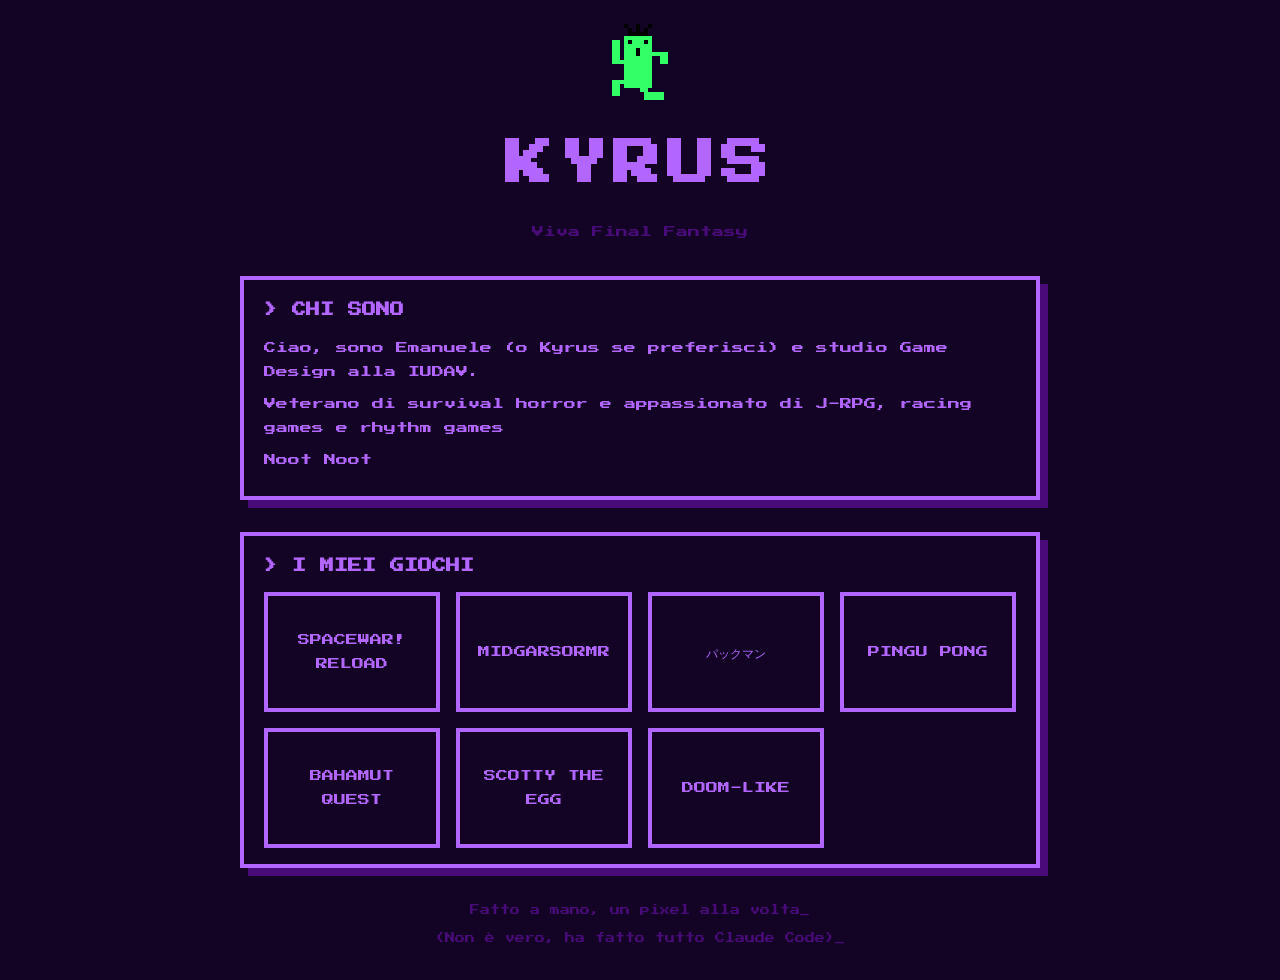
<file: Sito Hub/Kyrus.html>
<!doctype html>
<html lang="it">
<head>
<meta charset="utf-8">
<meta name="viewport" content="width=device-width, initial-scale=1">
<title>Emanuele</title>
<!-- Font pixel da Google Fonts (serve internet). Senza internet si vede il monospace. -->
<link rel="preconnect" href="https://fonts.googleapis.com">
<link rel="preconnect" href="https://fonts.gstatic.com" crossorigin>
<link href="https://fonts.googleapis.com/css2?family=Press+Start+2P&display=swap" rel="stylesheet">
<link rel="stylesheet" href="style.css">
</head>
<body>

<header>
  <!-- Il kyactus in pixel art (come in Bahamut Quest): ogni <rect> è un quadratino -->
  <svg class="sprite" viewBox="0 0 16 19" width="64" height="76" shape-rendering="crispEdges" aria-hidden="true">
    <rect x="4" y="0" width="1" height="1" fill="#000"/>
    <rect x="7" y="0" width="1" height="1" fill="#000"/>
    <rect x="10" y="0" width="1" height="1" fill="#000"/>
    <rect x="5" y="1" width="1" height="1" fill="#000"/>
    <rect x="7" y="1" width="1" height="1" fill="#000"/>
    <rect x="9" y="1" width="1" height="1" fill="#000"/>
    <rect x="5" y="2" width="5" height="1" fill="#000"/>
    <rect x="4" y="3" width="7" height="1" fill="#33ff66"/>
    <rect x="1" y="4" width="2" height="1" fill="#33ff66"/>
    <rect x="4" y="4" width="1" height="1" fill="#33ff66"/>
    <rect x="6" y="4" width="3" height="1" fill="#33ff66"/>
    <rect x="10" y="4" width="1" height="1" fill="#33ff66"/>
    <rect x="5" y="4" width="1" height="1" fill="#000"/>
    <rect x="9" y="4" width="1" height="1" fill="#000"/>
    <rect x="1" y="5" width="2" height="1" fill="#33ff66"/>
    <rect x="4" y="5" width="7" height="1" fill="#33ff66"/>
    <rect x="1" y="6" width="2" height="1" fill="#33ff66"/>
    <rect x="4" y="6" width="3" height="1" fill="#33ff66"/>
    <rect x="8" y="6" width="3" height="1" fill="#33ff66"/>
    <rect x="7" y="6" width="1" height="1" fill="#000"/>
    <rect x="1" y="7" width="2" height="1" fill="#33ff66"/>
    <rect x="4" y="7" width="3" height="1" fill="#33ff66"/>
    <rect x="8" y="7" width="7" height="1" fill="#33ff66"/>
    <rect x="7" y="7" width="1" height="1" fill="#000"/>
    <rect x="1" y="8" width="2" height="1" fill="#33ff66"/>
    <rect x="4" y="8" width="7" height="1" fill="#33ff66"/>
    <rect x="13" y="8" width="2" height="1" fill="#33ff66"/>
    <rect x="1" y="9" width="10" height="1" fill="#33ff66"/>
    <rect x="13" y="9" width="2" height="1" fill="#33ff66"/>
    <rect x="4" y="10" width="7" height="1" fill="#33ff66"/>
    <rect x="4" y="11" width="7" height="1" fill="#33ff66"/>
    <rect x="4" y="12" width="7" height="1" fill="#33ff66"/>
    <rect x="4" y="13" width="7" height="1" fill="#33ff66"/>
    <rect x="1" y="14" width="10" height="1" fill="#33ff66"/>
    <rect x="1" y="15" width="2" height="1" fill="#33ff66"/>
    <rect x="4" y="15" width="7" height="1" fill="#33ff66"/>
    <rect x="1" y="16" width="2" height="1" fill="#33ff66"/>
    <rect x="8" y="16" width="2" height="1" fill="#33ff66"/>
    <rect x="1" y="17" width="2" height="1" fill="#33ff66"/>
    <rect x="9" y="17" width="5" height="1" fill="#33ff66"/>
    <rect x="9" y="18" width="5" height="1" fill="#33ff66"/>
  </svg>
  <h1>KYRUS</h1>
  <p class="sottotitolo">Viva Final Fantasy</p>
</header>

<main>
  <section>
    <h2>&gt; CHI SONO</h2>
    <p>Ciao, sono Emanuele (o Kyrus se preferisci) e studio Game Design alla IUDAV.</p>
    <p>Veterano di survival horror e appassionato di J-RPG, racing games e rhythm games</p>
    <p>Noot Noot</p>
  </section>

  <section>
    <h2>&gt; I MIEI GIOCHI</h2>
    <ul class="giochi">
      <li><a href="../Giochi/Spacewar!%20Reload.html">SPACEWAR! RELOAD</a></li>
      <li><a href="../Giochi/Midgarsormr.html">MIDGARSORMR</a></li>
      <li><a href="../Giochi/Pakkuman.html">パックマン</a></li>
      <li><a href="../Giochi/Pingu%20Pong.html">PINGU PONG</a></li>
      <li><a href="../Giochi/Bahamut%20Quest.html">BAHAMUT QUEST</a></li>
      <li><a href="../Giochi/Scotty%20the%20Egg.html">SCOTTY THE EGG</a></li>
      <li><a href="../Giochi/doomlike.html">DOOM-LIKE</a></li>
    </ul>
  </section>
</main>

<footer>
  <p>Fatto a mano, un pixel alla volta<span class="cursore">_</span></p>
  <p>(Non è vero, ha fatto tutto Claude Code)<span class="cursore">_</span></p>
</footer>

</body>
</html>
</file>
<file: Sito Hub/style.css>
/* Nero e verde, pixel art */
:root {
  --nero: #000;
  --verde: #b266ff;
  --verde-scuro: #4a0b7a;
  --sfondo: #130425;   /* viola molto scuro */
}

* { box-sizing: border-box; }

body {
  margin: 0;
  padding: 24px 16px;
  background: var(--sfondo);
  color: var(--verde);
  font-family: 'Press Start 2P', monospace;
  font-size: 12px;
  line-height: 2;
  image-rendering: pixelated;
}

header, main, footer {
  max-width: 800px;
  margin: 0 auto;
}

header { text-align: center; margin-bottom: 32px; }

.sprite { display: block; margin: 0 auto 16px; image-rendering: pixelated; }

h1 { font-size: 48px; margin: 0; letter-spacing: 6px; }
.sottotitolo { color: var(--verde-scuro); margin: 8px 0 0; }

h2 { font-size: 14px; margin: 0 0 12px; }

/* Ogni sezione è una scatola con bordo "a gradino" fatto di ombre piene */
section {
  margin-bottom: 32px;
  padding: 16px 20px;
  border: 4px solid var(--verde);
  box-shadow: 8px 8px 0 var(--verde-scuro);
}

p { margin: 0 0 8px; }

/* I giochi in griglia: colonne da almeno 160px, quante ne stanno */
.giochi {
  list-style: none;
  margin: 0;
  padding: 0;
  display: grid;
  grid-template-columns: repeat(auto-fit, minmax(160px, 1fr));
  gap: 16px;
}

/* Tutti i riquadri alti uguali (come quelli a due righe), testo al centro */
a {
  display: flex;
  align-items: center;
  justify-content: center;
  height: 100%;
  min-height: 120px;
  padding: 24px 12px;
  text-align: center;
  color: var(--verde);
  text-decoration: none;
  border: 4px solid var(--verde);
}
a:hover, a:focus {
  background: var(--verde);
  color: var(--nero);
  outline: none;
}

footer { text-align: center; color: var(--verde-scuro); font-size: 10px; }

/* Il cursore lampeggia come in un vecchio terminale */
.cursore { animation: lampeggia 1s steps(1) infinite; }
@keyframes lampeggia { 50% { opacity: 0; } }

@media (max-width: 480px) {
  body { font-size: 10px; }
  h1 { font-size: 28px; }
}
</file>
